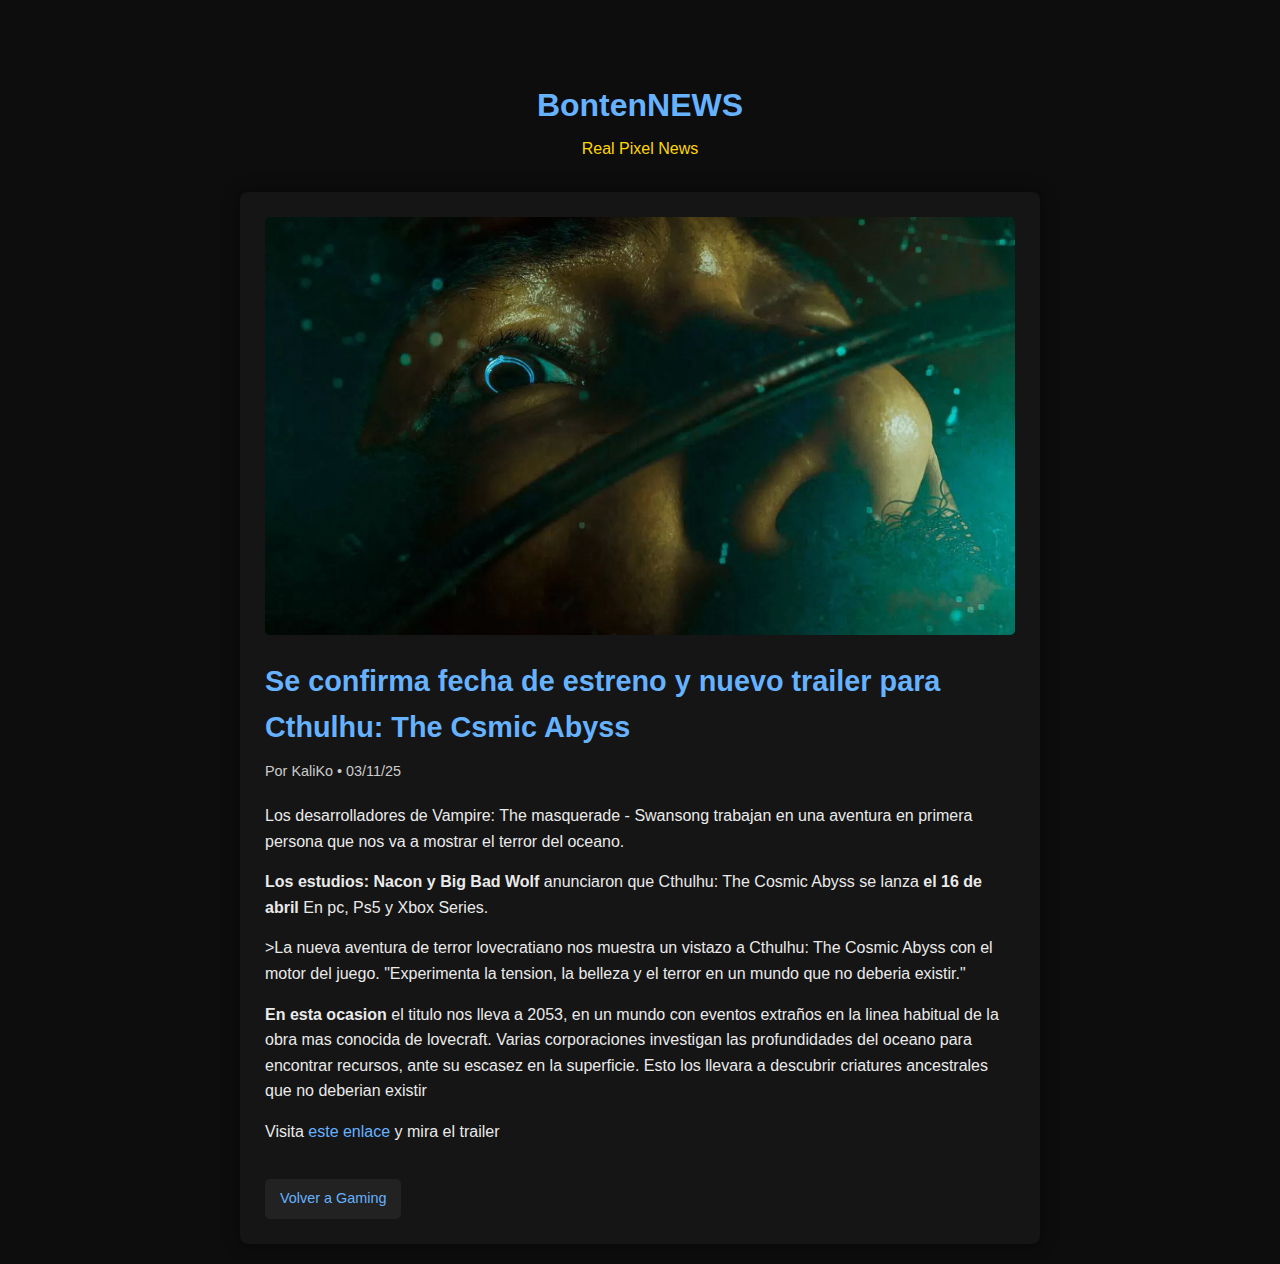
<file: noticia1.html>
<!DOCTYPE html>
<html lang="es">
<head>
    <meta charset="UTF-8">
    <meta name="viewport" content="width=device-width, initial-scale=1.0">
    <title>Bonten noticias</title>
    <link rel="shortcut icon" href="icono.ico" type="image/x-icon">
    <link rel="stylesheet" href="noticia.css">
</head>
<body>

    <header>
        <h1>BontenNEWS</h1>
        <p>Real Pixel News</p>
    </header>

    <div class="news-container">
        <!-- Valve y sus -->
        <img src="Lovecraft.PNG" alt="Cthulhu" class="news-image"> 

        <!-- Título de la noticia -->
         <h2 class="news-title">Se confirma fecha de estreno y nuevo trailer para Cthulhu: The Csmic Abyss</h2> 

        <!-- Autor y fecha -->
         <p class="news-meta">Por KaliKo • 03/11/25</p> 

        <div class="news-content">
            <!-- Párrafo normal -->
            <p>Los desarrolladores de Vampire: The masquerade - Swansong trabajan en una aventura en primera persona que nos va a mostrar el terror del oceano.</p> 

            <!-- Negrita -->
        <p><b>Los estudios: Nacon y Big Bad Wolf</b> anunciaron que Cthulhu: The Cosmic Abyss se lanza <b>el 16 de abril</b> En pc, Ps5 y Xbox Series.</p>
        <p><b></b>>La nueva aventura de terror lovecratiano nos muestra un vistazo a Cthulhu: The Cosmic Abyss con el motor del juego. "Experimenta la tension, la belleza y el terror en un mundo que no deberia existir."</p>
        <p><b>En esta ocasion</b> el titulo nos lleva a 2053, en un mundo con eventos extraños en la linea habitual de la obra mas conocida de lovecraft. Varias corporaciones investigan las profundidades del oceano para encontrar recursos, ante su escasez en la superficie. Esto los llevara a descubrir criatures ancestrales que no deberian existir</p>

            <!-- Cursiva -->
            <!-- <p><i></p> -->

            <!-- Enlace -->
            <p>Visita <a href="https://youtu.be/-_1CC10lcog">este enlace</a> y mira el trailer</p> 

            <!-- Lista no ordenada -->
            <!-- 
            <ul>
                <li>Elemento de lista 1</li>
                <li>Elemento de lista 2</li>
                <li>Elemento de lista 3</li>
            </ul>
            -->

            <!-- Lista ordenada -->
            <!-- 
            <ol>
                <li>Paso 1</li>
                <li>Paso 2</li>
                <li>Paso 3</li>
            </ol>
            -->

            <!-- Cita -->
            <!-- <blockquote>“Cita destacada o comentario importante de la noticia.”</blockquote> -->
        </div>

        <!-- Botón para volver al listado -->
        <a href="gaming.html" class="btn-back">Volver a Gaming</a> 
    </div>

</body>
</html>
</file>
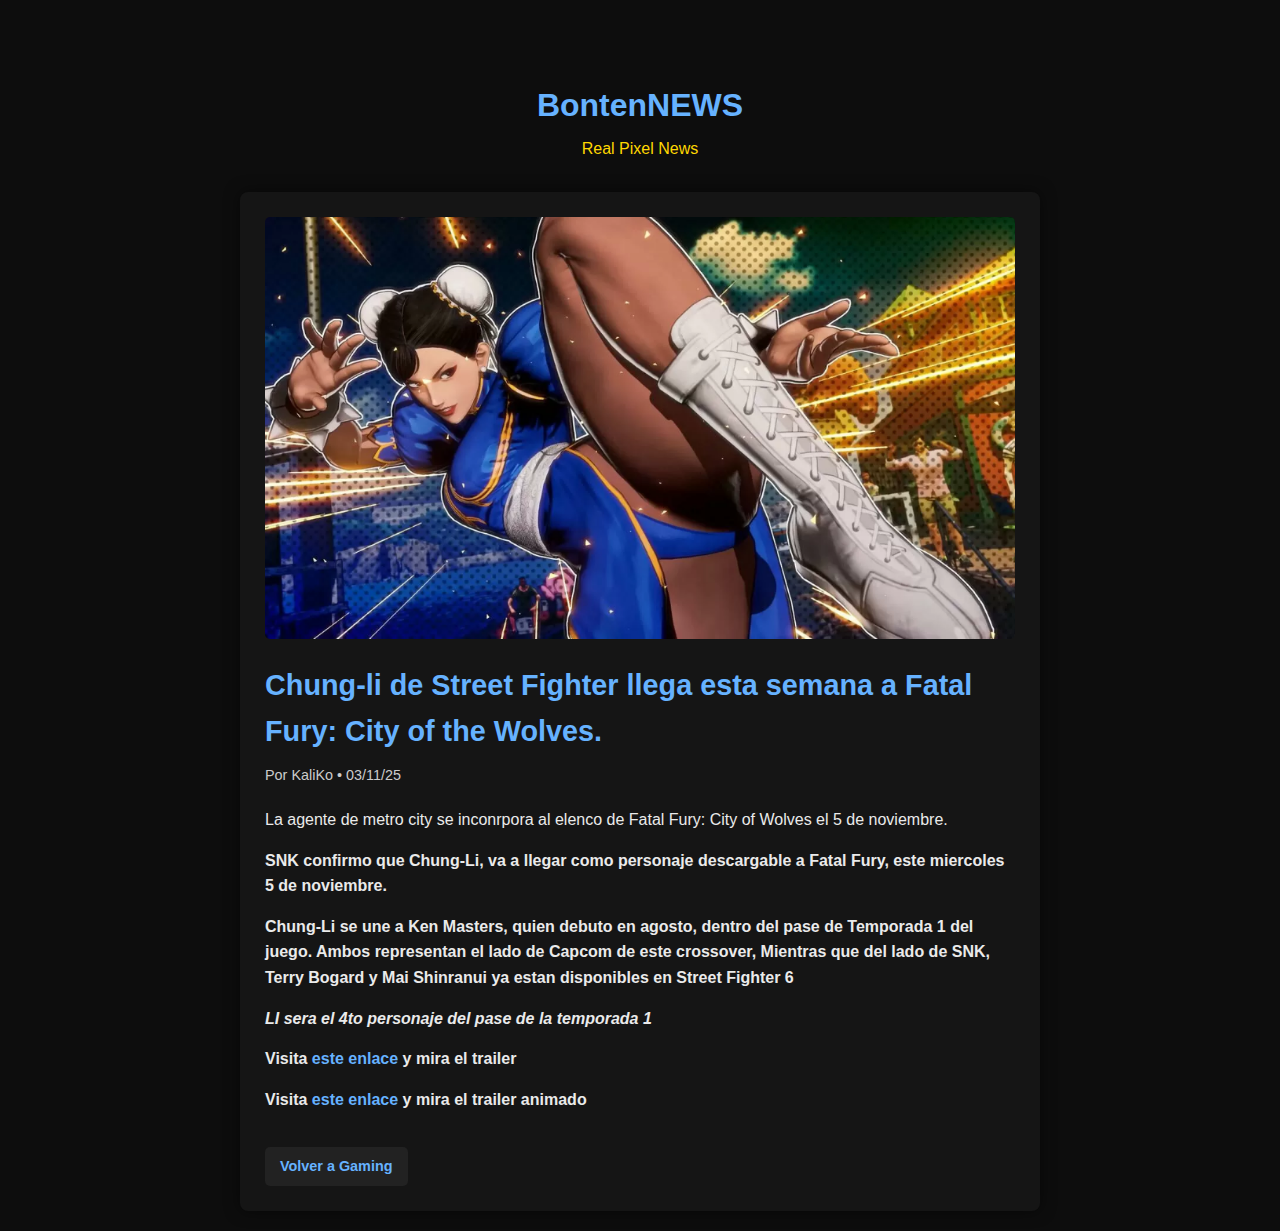
<file: noticia3.html>
<!DOCTYPE html>
<html lang="es">
<head>
    <meta charset="UTF-8">
    <meta name="viewport" content="width=device-width, initial-scale=1.0">
    <title>Bonten noticias</title>
    <link rel="shortcut icon" href="icono.ico" type="image/x-icon">
    <link rel="stylesheet" href="noticia.css">
</head>
<body>

    <header>
        <h1>BontenNEWS</h1>
        <p>Real Pixel News</p>
    </header>

    <div class="news-container">
        <!-- Valve y sus -->
        <img src="Chung.PNG" alt="lee" class="news-image"> 

        <!-- Título de la noticia -->
         <h2 class="news-title">Chung-li de Street Fighter llega esta semana a Fatal Fury: City of the Wolves.</h2> 

        <!-- Autor y fecha -->
         <p class="news-meta">Por KaliKo • 03/11/25</p> 

        <div class="news-content">
            <!-- Párrafo normal -->
            <p>La agente de metro city se inconrpora al elenco de Fatal Fury: City of Wolves el 5 de noviembre.</p> 

            <!-- Negrita -->
        <p><b>SNK</b><b> confirmo que Chung-Li, va a llegar como personaje descargable a Fatal Fury, este miercoles 5 de noviembre.</p>
        <p><b>Chung-Li</b> se une a Ken Masters, quien debuto en agosto, dentro del pase de Temporada 1 del juego. Ambos representan el lado de Capcom de este crossover, Mientras que del lado de SNK, Terry Bogard y Mai Shinranui ya estan disponibles en Street Fighter 6</p>
        <p><b></p>

            <!-- Cursiva -->
        <p><i>LI sera el 4to personaje del pase de la temporada 1</i></p>

            <!-- Enlace -->
            <p>Visita <a href="https://youtu.be/YgBdv9V_jLw">este enlace</a> y mira el trailer</p>  
            <p>Visita <a href="https://youtu.be/fAyBdVRbNs0">este enlace</a> y mira el trailer animado</p> 

            <!-- Lista no ordenada -->
            <!-- 
            <ul>
                <li>Elemento de lista 1</li>
                <li>Elemento de lista 2</li>
                <li>Elemento de lista 3</li>
            </ul>
            -->

            <!-- Lista ordenada -->
            <!-- 
            <ol>
                <li>Paso 1</li>
                <li>Paso 2</li>
                <li>Paso 3</li>
            </ol>
            -->

            <!-- Cita -->
            <!-- <blockquote>“Cita destacada o comentario importante de la noticia.”</blockquote> -->
        </div>

        <!-- Botón para volver al listado -->
        <a href="gaming.html" class="btn-back">Volver a Gaming</a> 
    </div>

</body>
</html>
</file>
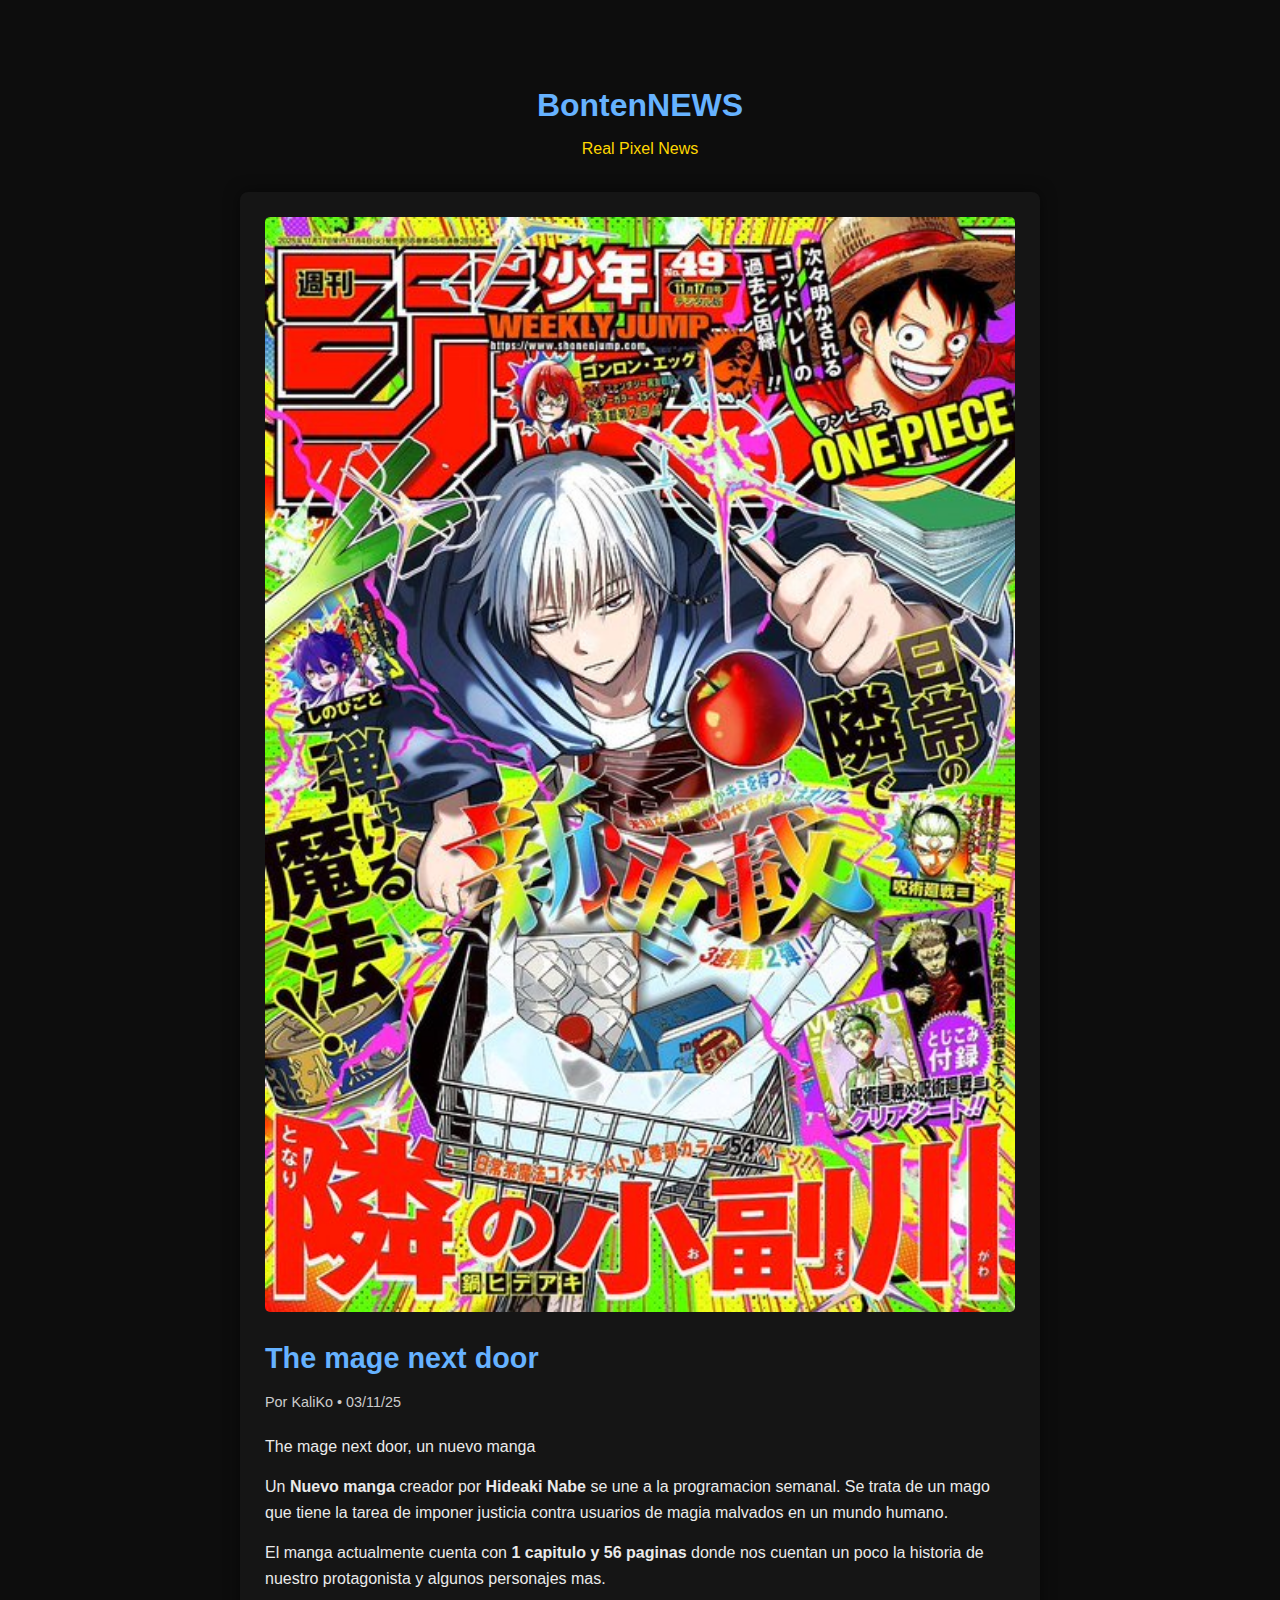
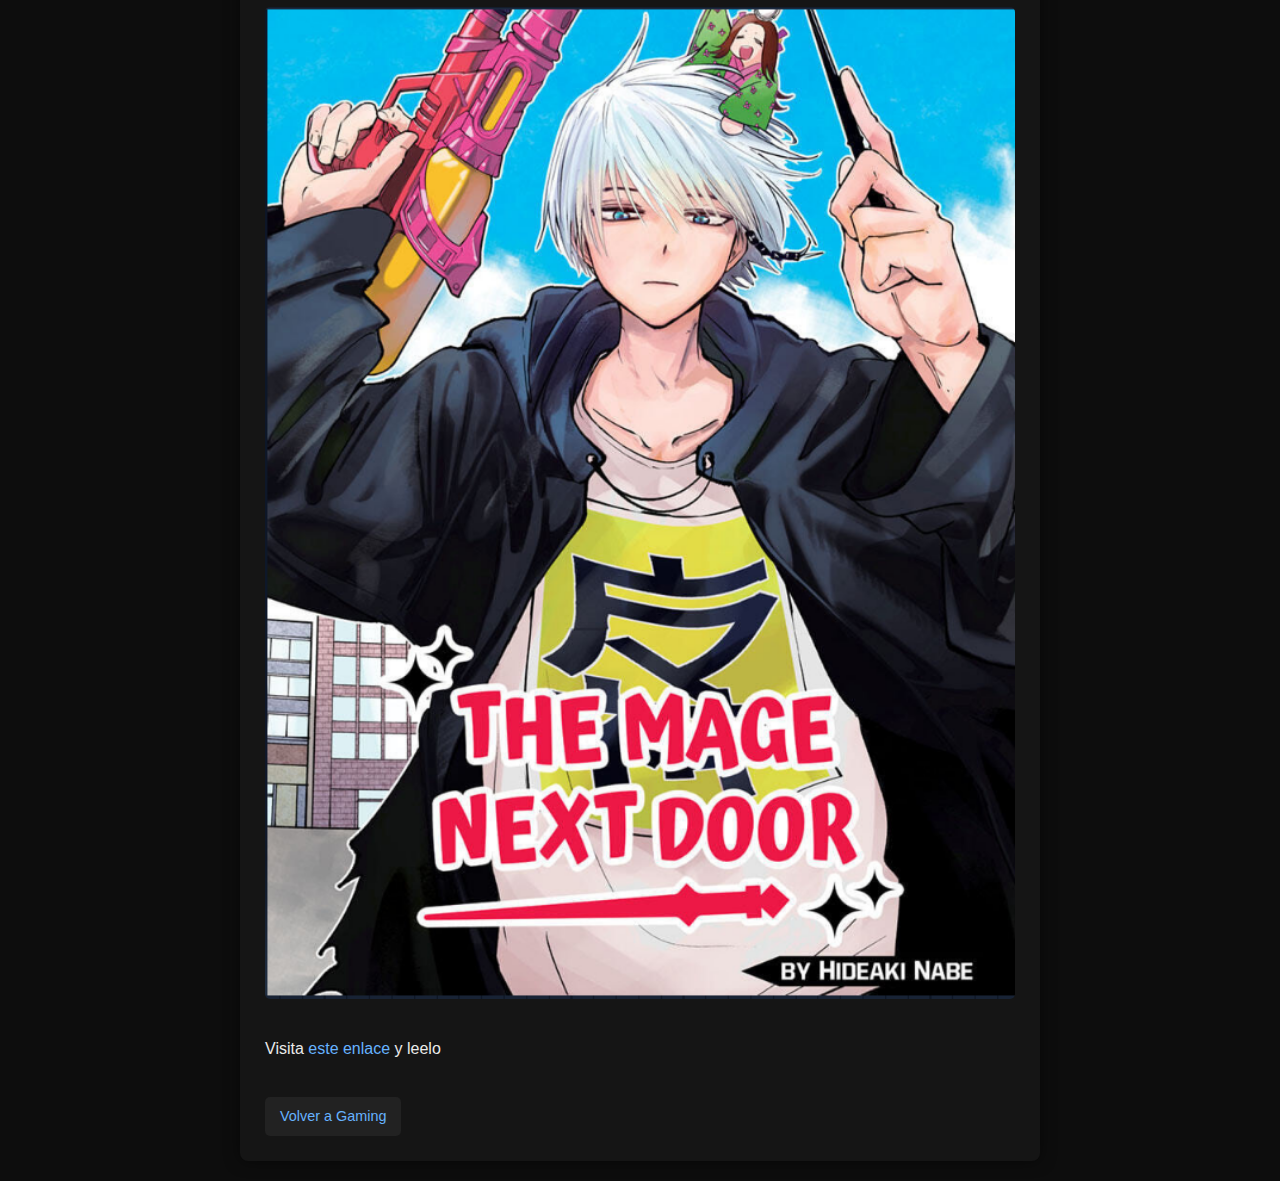
<file: noticia4.html>
<!DOCTYPE html>
<html lang="es">
<head>
    <meta charset="UTF-8">
    <meta name="viewport" content="width=device-width, initial-scale=1.0">
    <title>Bonten noticias</title>
    <link rel="shortcut icon" href="icono.ico" type="image/x-icon">
    <link rel="stylesheet" href="noticia.css">
</head>
<body>

    <header>
        <h1>BontenNEWS</h1>
        <p>Real Pixel News</p>
    </header>

    <div class="news-container">
        <!-- Valve y sus -->
        <img src="THE MAGE.jpg" alt="NextDoor" class="news-image"> 

        <!-- Título de la noticia -->
         <h2 class="news-title">The mage next door</h2> 

        <!-- Autor y fecha -->
         <p class="news-meta">Por KaliKo • 03/11/25</p> 

        <div class="news-content">
            <!-- Párrafo normal -->
            <p>The mage next door, un nuevo manga</p> 

            <!-- Negrita -->
        <p>Un<b> Nuevo manga</b> creador por <b>Hideaki Nabe</b> se une a la programacion semanal. Se trata de un mago que tiene la tarea de imponer justicia contra usuarios de magia malvados en un mundo humano.</p>
        <p>El manga actualmente cuenta con<b> 1 capitulo y 56 paginas</b> donde nos cuentan un poco la historia de nuestro protagonista y algunos personajes mas.</p>
        <img src="the mage 2.PNG" alt="NextDoor" class="news-image">
        <p></p>

        <b></b>
        <p></b></p>

            <!-- Cursiva -->
            <!-- <p><i></p> -->

            <!-- Enlace -->
            <p>Visita <a href="https://mangafire.to/read/tonari-no-osoegawa.lx643/en/chapter-1">este enlace</a> y leelo</p> 

            <!-- Lista no ordenada -->
            <!-- 
            <ul>
                <li>Elemento de lista 1</li>
                <li>Elemento de lista 2</li>
                <li>Elemento de lista 3</li>
            </ul>
            -->

            <!-- Lista ordenada -->
            <!-- 
            <ol>
                <li>Paso 1</li>
                <li>Paso 2</li>
                <li>Paso 3</li>
            </ol>
            -->

            <!-- Cita -->
            <!-- <blockquote>“Cita destacada o comentario importante de la noticia.”</blockquote> -->
        </div>

        <!-- Botón para volver al listado -->
        <a href="gaming.html" class="btn-back">Volver a Gaming</a> 
    </div>

</body>
</html>
</file>
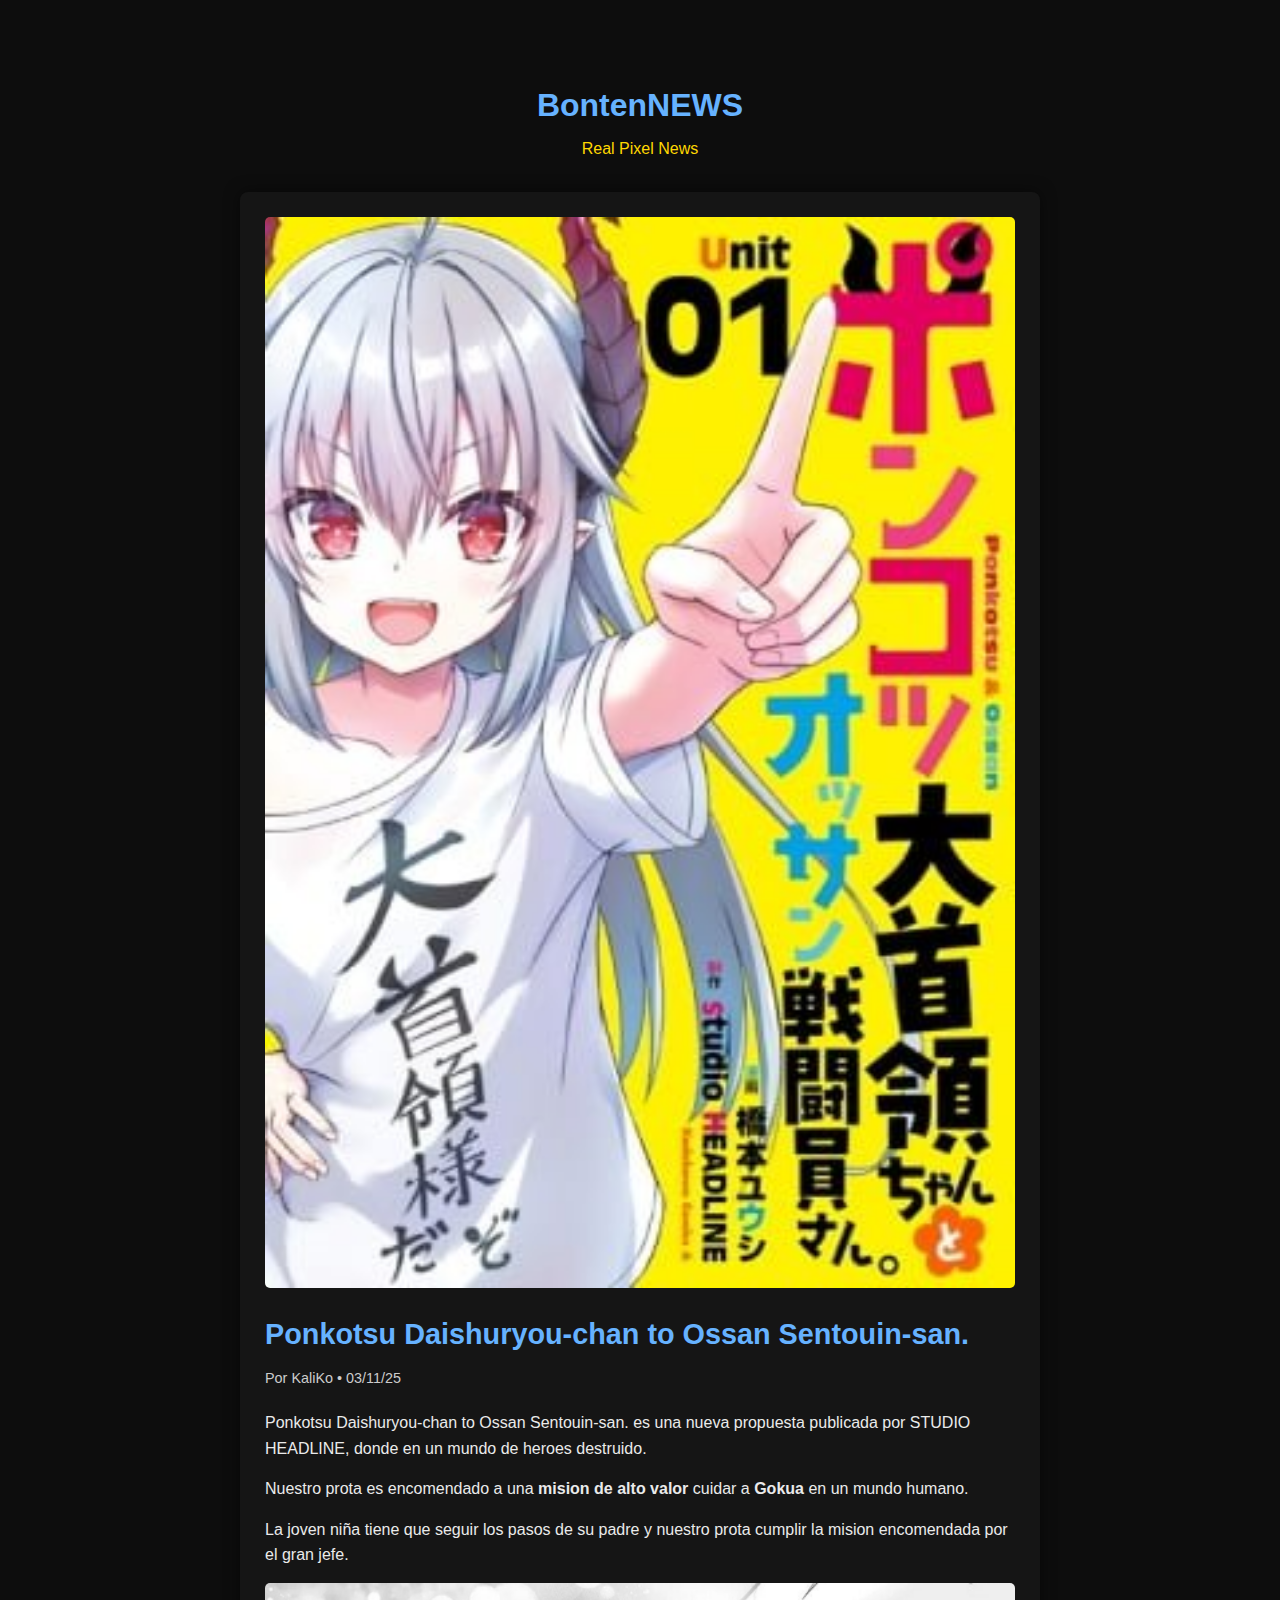
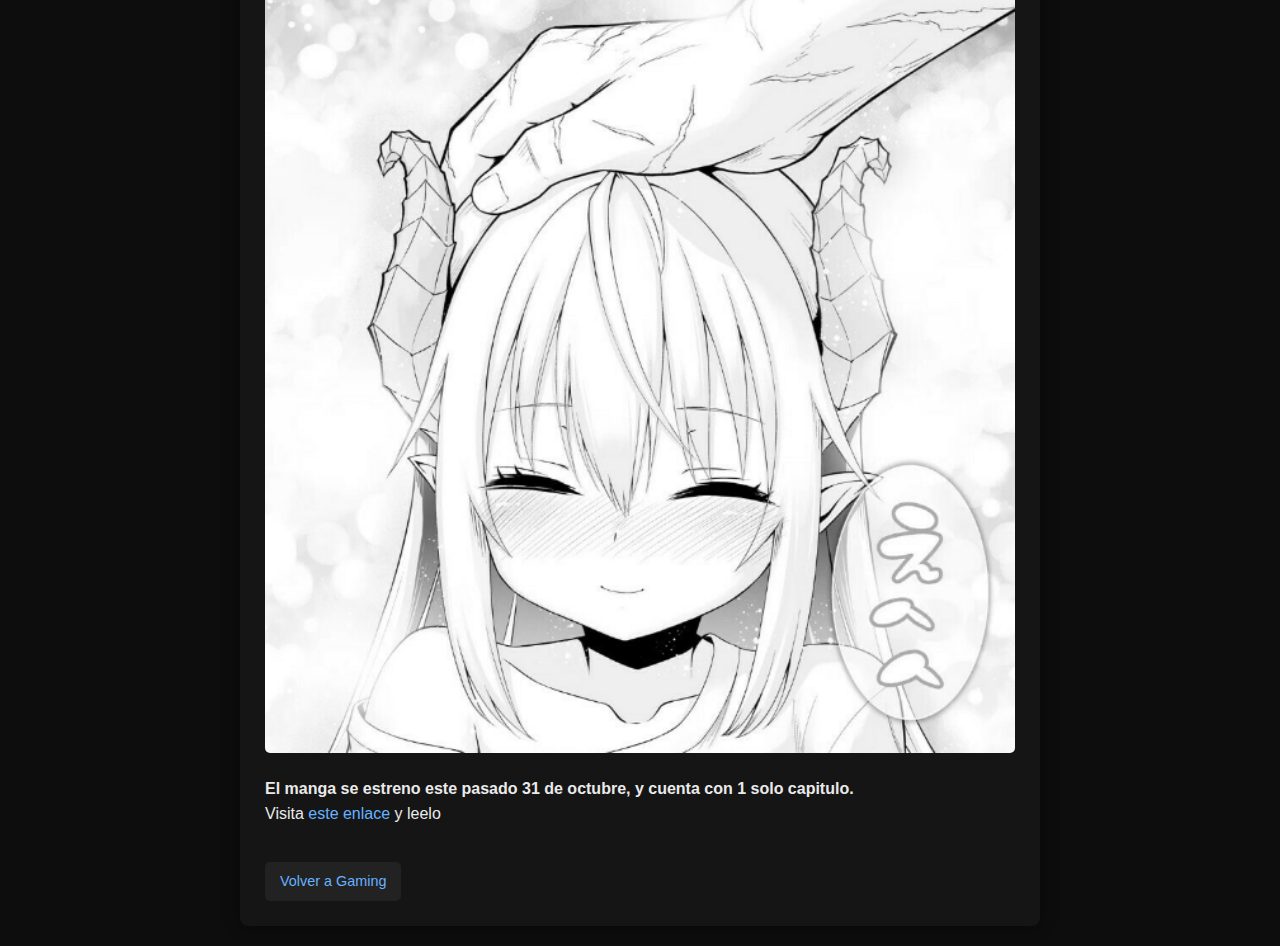
<file: noticia6.html>
<!DOCTYPE html>
<html lang="es">
<head>
    <meta charset="UTF-8">
    <meta name="viewport" content="width=device-width, initial-scale=1.0">
    <title>Bonten noticias</title>
    <link rel="shortcut icon" href="icono.ico" type="image/x-icon">
    <link rel="stylesheet" href="noticia.css">
</head>
<body>

    <header>
        <h1>BontenNEWS</h1>
        <p>Real Pixel News</p>
    </header>

    <div class="news-container">
        <!-- Valve y sus -->
        <img src="Ponkotsu.jpg" alt="Ponkotsu" class="news-image"> 

        <!-- Título de la noticia -->
         <h2 class="news-title">Ponkotsu Daishuryou-chan to Ossan Sentouin-san.</h2> 

        <!-- Autor y fecha -->
         <p class="news-meta">Por KaliKo • 03/11/25</p> 

        <div class="news-content">
            <!-- Párrafo normal -->
            <p>Ponkotsu Daishuryou-chan to Ossan Sentouin-san. es una nueva propuesta publicada por STUDIO HEADLINE, donde en un mundo de heroes destruido.</p> 

            <!-- Negrita -->
        <p>Nuestro prota es encomendado a una <b>mision de alto valor</b> cuidar a <b>Gokua</b> en un mundo humano.</p>
        <p>La joven niña tiene que seguir los pasos de su padre</b> y nuestro prota cumplir la mision encomendada por el gran jefe.</p>
        <img src="Ponkotsu2.PNG" alt="Ponktsu" class="news-image">
        <b>El manga se estreno este pasado 31 de octubre, y cuenta con 1 solo capitulo.</b>
        

            <!-- Cursiva -->
            <!-- <p><i></p> -->

            <!-- Enlace -->
            <p>Visita <a href="https://mangafire.to/read/ponkotsu-daishuryou-chan-to-ossan-sentouin-san.kx18w/es-la/chapter-1">este enlace</a> y leelo</p> 

            <!-- Lista no ordenada -->
            <!-- 
            <ul>
                <li>Elemento de lista 1</li>
                <li>Elemento de lista 2</li>
                <li>Elemento de lista 3</li>
            </ul>
            -->

            <!-- Lista ordenada -->
            <!-- 
            <ol>
                <li>Paso 1</li>
                <li>Paso 2</li>
                <li>Paso 3</li>
            </ol>
            -->

            <!-- Cita -->
            <!-- <blockquote>“Cita destacada o comentario importante de la noticia.”</blockquote> -->
        </div>

        <!-- Botón para volver al listado -->
        <a href="gaming.html" class="btn-back">Volver a Gaming</a> 
    </div>

</body>
</html>
</file>
<file: noticia.css>
/* === RESET === */
* {
    margin: 0;
    padding: 0;
    box-sizing: border-box;
}

/* === BODY === */
body {
    font-family: 'Inter', sans-serif;
    background-color: #0d0d0d;
    color: #eaeaea;
    line-height: 1.6;
    padding: 20px;
    margin-top: 60px; /* espacio para banner */
}

/* === ENLACES === */
a {
    color: #66b2ff;
    text-decoration: none;
    transition: 0.3s;
}

a:hover {
    color: #fff;
}

/* === HEADER === */
header {
    text-align: center;
    margin-bottom: 30px;
}

header h1 {
    font-size: 2rem;
    color: #66b2ff;
    font-weight: 700;
}

header p {
    color: #ffd700;
    margin-top: 5px;
    font-size: 1rem;
}

/* === CONTENEDOR DE NOTICIA === */
.news-container {
    max-width: 800px;
    margin: 0 auto;
    background-color: #151515;
    padding: 25px;
    border-radius: 8px;
    box-shadow: 0 0 15px rgba(0,0,0,0.5);
}

/* === IMÁGENES === */
.news-image {
    width: 100%;
    border-radius: 5px;
    margin-bottom: 15px;
}

/* === TÍTULO Y META === */
.news-title {
    color: #66b2ff;
    font-size: 1.8rem;
    margin-bottom: 10px;
}

.news-meta {
    color: #ccc;
    font-size: 0.9rem;
    margin-bottom: 20px;
}

/* === CONTENIDO === */
.news-content p {
    margin-bottom: 15px;
    color: #eaeaea;
}

.news-content b {
    font-weight: bold;
}

.news-content i {
    font-style: italic;
}

.news-content ul, .news-content ol {
    margin-left: 20px;
    margin-bottom: 15px;
}

.news-content li {
    margin-bottom: 5px;
}

.news-content blockquote {
    border-left: 3px solid #66b2ff;
    padding-left: 10px;
    margin-bottom: 15px;
    color: #ccc;
    font-style: italic;
}

/* === BOTÓN VOLVER === */
.btn-back {
    display: inline-block;
    margin-top: 20px;
    padding: 8px 15px;
    background-color: #222;
    color: #66b2ff;
    border-radius: 5px;
    font-size: 0.9rem;
    text-align: center;
    transition: all 0.3s;
}

.btn-back:hover {
    background-color: #66b2ff;
    color: #000;
}

/* === FOOTER === */
footer {
    text-align: center;
    padding: 25px;
    border-top: 1px solid #222;
    background-color: #0b0b0b;
    color: #666;
    font-size: 0.9rem;
}

.footer-container {
    display: flex;
    flex-direction: column;
    align-items: center;
    gap: 10px;
}

.social-links {
    display: flex;
    gap: 15px;
    justify-content: center;
    margin-top: 10px;
}

/* === DISCORD BANNER === */
.discord-banner {
    position: fixed;
    top: 0;
    left: 0;
    width: 100%;
    background: linear-gradient(90deg, #5865F2, #8b00ff);
    color: #fff;
    font-family: 'Inter', sans-serif;
    display: flex;
    justify-content: center;
    align-items: center;
    padding: 12px 20px;
    z-index: 9999;
    gap: 10px;
    animation: slideDown 0.8s ease-out;
    box-shadow: 0 4px 15px rgba(0,0,0,0.3);
}

.discord-banner p {
    margin: 0;
    font-size: 1rem;
    animation: pulse 2s infinite;
}

.discord-btn {
    background: #fff;
    color: #5865F2;
    font-weight: 700;
    padding: 6px 14px;
    border-radius: 6px;
    transition: 0.3s;
}

.discord-btn:hover {
    background: #ffd700;
    color: #000;
    transform: scale(1.05);
}

.close-banner {
    position: absolute;
    right: 20px;
    font-size: 1.2rem;
    cursor: pointer;
    transition: 0.3s;
}

.close-banner:hover {
    color: #ffd700;
}

@keyframes slideDown {
    from { transform: translateY(-100%); opacity: 0; }
    to { transform: translateY(0); opacity: 1; }
}

@keyframes pulse {
    0% { opacity: 1; }
    50% { opacity: 0.7; }
    100% { opacity: 1; }
}

/* === RESPONSIVE === */
@media(max-width: 768px){
    .news-container {
        padding: 15px;
    }
    
    .news-title {
        font-size: 1.5rem;
    }
}
</file>
